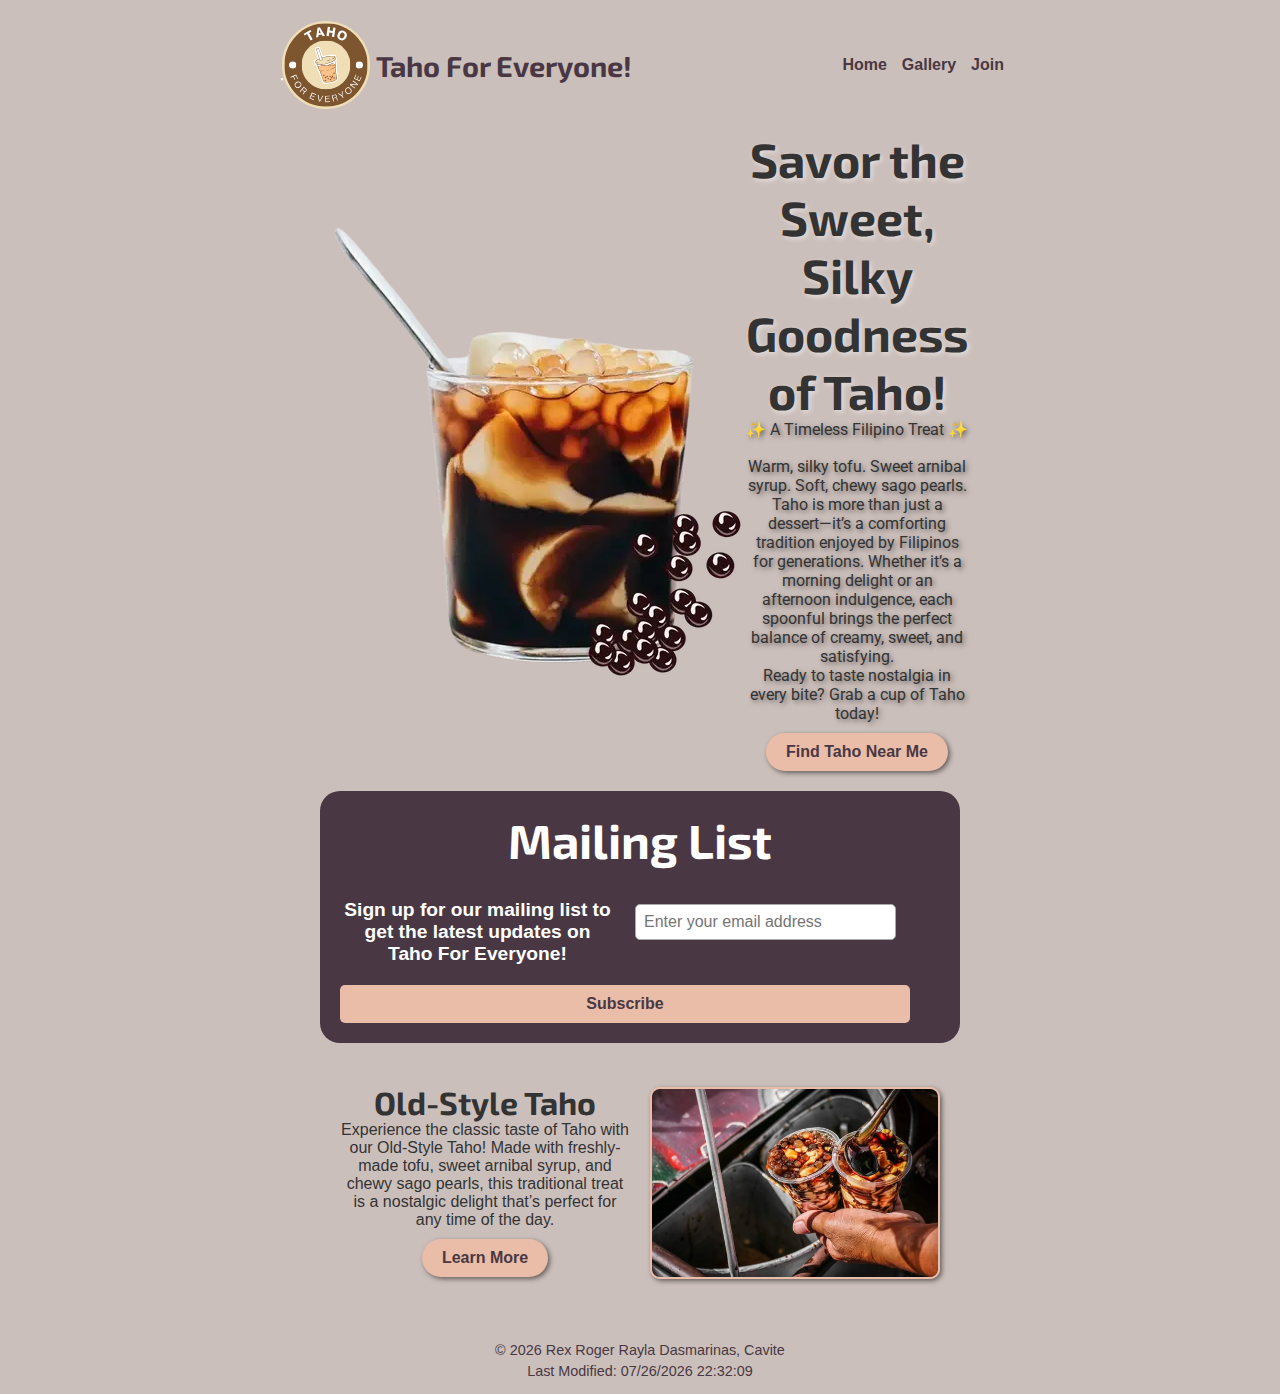
<file: project/index.html>
<!DOCTYPE html>
<html lang="en">

<head>
    <meta charset="UTF-8">
    <meta name="viewport" content="width=device-width, initial-scale=1.0">
    <meta name="description" content="WDD 131 - Week 06 Final Project by Rex Roger Rayla">
    <meta name="author" content="Rex Roger Rayla">
    <meta property="og:title" content="Delicious Taho – A Classic Filipino Delicacy" />
    <meta property="og:description" content="Discover the sweet and silky Filipino street food made of soft tofu, arnibal (sweet syrup), and sago pearls. A taste of tradition in every cup!" />
    <meta property="og:type" content="website" />
    <meta property="og:url" content="https://www.mytahosite.com" />
    <meta property="og:image" content="https://www.mytahosite.com/images/taho-preview.jpg" />
    <meta property="og:site_name" content="Taho Delights" />
    <meta property="og:locale" content="en_PH" />
    <title>TAHO for Everyone</title>
    <link rel="stylesheet" href="styles/taho.css">
    <link rel="stylesheet" href="styles/taho-large.css">
    <link rel="preconnect" href="https://fonts.googleapis.com">
    <link rel="preconnect" href="https://fonts.gstatic.com" crossorigin>
    <link
        href="https://fonts.googleapis.com/css2?family=Exo%202:ital,wght@0,300..800;1,300..800&family=Bangers&family=Roboto:ital,wght@0,100;0,300;0,400;0,500;0,700;0,900;1,100;1,300;1,400;1,500;1,700;1,900&display=swap"
        rel="stylesheet">
        <link rel="icon" href="images/favicon.ico" type="image/x-icon" />
</head>

<body>
    <header>
        <div class="logoContainer">
            <img src="images/logo.svg" alt="TAHO For Everyone Logo">
            <h1>Taho For Everyone!</h1>
        </div>
        <nav>
            <button class="hamburger" onclick="toggleMenu()">☰</button>
            <ul>
                <li><a href="index.html">Home</a></li>
                <li><a href="gallery.html">Gallery</a></li>
                <li><a href="join.html">Join</a></li>
                <li class="hamburger" onclick="toggleMenu()"><a href="#">☰</a></li>
            </ul>
        </nav>
    </header>
    <div class="heroContainer">
        <img src="images/hero.webp" alt="Taho For Everyone Hero Image">
        <div>
            <h1>Savor the Sweet, Silky Goodness of Taho!</h1>
            <p>✨ A Timeless Filipino Treat ✨</p>
            <br>
            <p>Warm, silky tofu. Sweet arnibal syrup. Soft, chewy sago pearls. Taho is more than just a dessert—it’s a
                comforting tradition enjoyed by Filipinos for generations. Whether it’s a morning delight or an
                afternoon indulgence, each spoonful brings the perfect balance of creamy, sweet, and satisfying.</p>
            <p>Ready to taste nostalgia in every bite? Grab a cup of Taho today!</p>
            <button>Find Taho Near Me</button>
        </div>
    </div>
    <div class="mailListContainer">
        <h1>Mailing List</h1>
        <form method="get" action="subscribe.html">
            <label for="email">Sign up for our mailing list to get the latest updates on Taho For Everyone!</label>
            <input type="email" id="email" name="email" placeholder="Enter your email address">
            <button>Subscribe</button>
        </form>
    </div>
    <section class="infoSection">
        <div>
            <h1>Old-Style Taho</h1>
            <p>Experience the classic taste of Taho with our Old-Style Taho! Made with freshly-made tofu, sweet arnibal
                syrup, and chewy sago pearls, this traditional treat is a nostalgic delight that’s perfect for any time
                of
                the day.</p>
            <button>Learn More</button>
        </div>
        <div>
            <img src="images/old.webp" alt="Old Taho">
        </div>
    </section>
    <footer>
        <p>&copy; <span id="currentYear"></span> <span class="highlight">Rex Roger Rayla</span> Dasmarinas, Cavite</p>
        <p><span id="lastModified"></span></p>
    </footer>

    <script defer src="scripts/taho.js"></script>
</body>

</html>
</file>
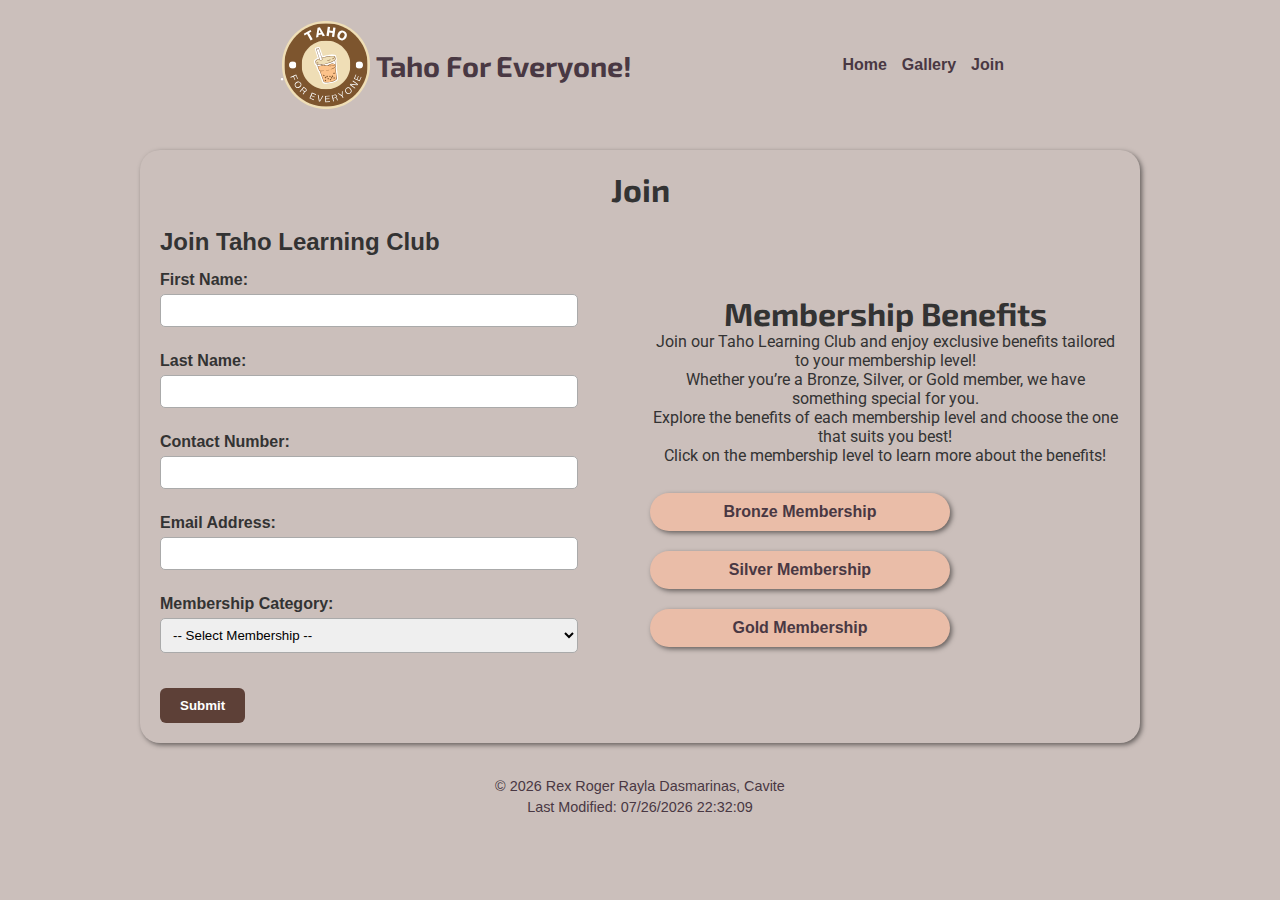
<file: project/join.html>
<!DOCTYPE html>
<html lang="en">

<head>
    <meta charset="UTF-8">
    <meta name="viewport" content="width=device-width, initial-scale=1.0">
    <meta name="description" content="WDD 131 - Week 06 Final Project by Rex Roger Rayla">
    <meta name="author" content="Rex Roger Rayla">
    <meta property="og:title" content="Delicious Taho – A Classic Filipino Delicacy" />
    <meta property="og:description" content="Discover the sweet and silky Filipino street food made of soft tofu, arnibal (sweet syrup), and sago pearls. A taste of tradition in every cup!" />
    <meta property="og:type" content="website" />
    <meta property="og:url" content="https://www.mytahosite.com" />
    <meta property="og:image" content="https://www.mytahosite.com/images/taho-preview.jpg" />
    <meta property="og:site_name" content="Taho Delights" />
    <meta property="og:locale" content="en_PH" />
    <title>TAHO for Everyone</title>
    <link rel="stylesheet" href="styles/taho.css">
    <link rel="stylesheet" href="styles/taho-large.css">
    <link rel="preconnect" href="https://fonts.googleapis.com">
    <link rel="preconnect" href="https://fonts.gstatic.com" crossorigin>
    <link
        href="https://fonts.googleapis.com/css2?family=Exo%202:ital,wght@0,300..800;1,300..800&family=Bangers&family=Roboto:ital,wght@0,100;0,300;0,400;0,500;0,700;0,900;1,100;1,300;1,400;1,500;1,700;1,900&display=swap"
        rel="stylesheet">
        <link rel="icon" href="images/favicon.ico" type="image/x-icon" />
</head>

<body>
    <header>
        <div class="logoContainer">
            <img src="images/logo.svg" alt="TAHO For Everyone Logo">
            <h1>Taho For Everyone!</h1>
        </div>
        <nav>
            <button class="hamburger" onclick="toggleMenu()">☰</button>
            <ul>
                <li><a href="index.html">Home</a></li>
                <li><a href="gallery.html">Gallery</a></li>
                <li><a href="join.html">Join</a></li>

                <li class="hamburger" onclick="toggleMenu()"><a href="#">☰</a></li>
            </ul>
        </nav>
    </header>
    <main>
        <h1>Join</h1>
        <div class="twocolumn">
            <div>
                <form action="thankyou.html" method="get">
                    <h2>Join Taho Learning Club</h2>
                    
                    <label for="firstName">First Name:</label>
                    <input type="text" name="firstName" id="firstName" required />
                
                    <label for="lastName">Last Name:</label>
                    <input type="text" name="lastName" id="lastName" required />
                
                    <label for="contact">Contact Number:</label>
                    <input type="text" name="contact" id="contact" required />
                
                    <label for="email">Email Address:</label>
                    <input type="email" name="email" id="email" required />
                
                    <label for="membership">Membership Category:</label>
                    <select name="membership" id="membership" required>
                      <option value="">-- Select Membership --</option>
                      <option value="bronze">Bronze</option>
                      <option value="silver">Silver</option>
                      <option value="gold">Gold</option>
                    </select>
                
                    <button type="submit" style="margin-top:20px;">Submit</button>
                  </form>
            </div>
            <div>
                <h1>Membership Benefits</h1>
                <p>Join our Taho Learning Club and enjoy exclusive benefits tailored to your membership level!</p>
                <p>Whether you’re a Bronze, Silver, or Gold member, we have something special for you.</p>
                <p>Explore the benefits of each membership level and choose the one that suits you best!</p>
                <p>Click on the membership level to learn more about the benefits!</p>
                <br>
                    <button class="membershipbutton" onclick="openModal('bronze')">Bronze Membership</button>
                    <button class="membershipbutton" onclick="openModal('silver')">Silver Membership</button>
                    <button class="membershipbutton" onclick="openModal('gold')">Gold Membership</button>

                
                <!-- Modal -->
                <div id="modal" class="modal">
                    <div class="modal-content">
                    <span class="close" onclick="closeModal()">&times;</span>
                    <h3 id="modal-title"></h3>
                    <ul id="modal-content-list"></ul>
                    </div>
                </div>
            </div>
        </div>
        

        
          
    </main>
    <footer>
        <p>&copy; <span id="currentYear"></span> <span class="highlight">Rex Roger Rayla</span> Dasmarinas, Cavite</p>
        <p><span id="lastModified"></span></p>
    </footer>

    <script defer src="scripts/taho.js"></script>
    <script defer src="scripts/modal.js"></script>
</body>

</html>
</file>
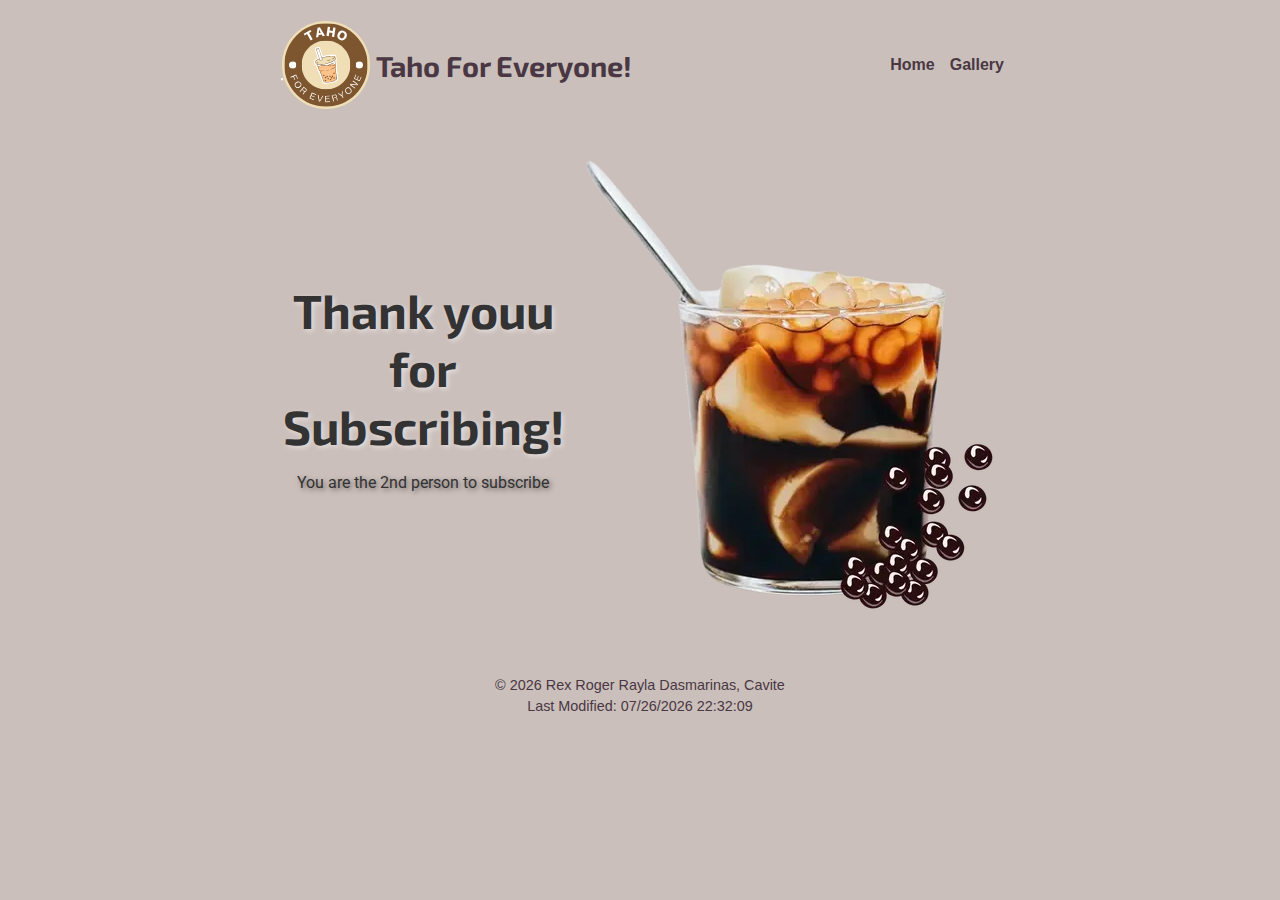
<file: project/subscribe.html>
<!DOCTYPE html>
<html lang="en">

<head>
    <meta charset="UTF-8">
    <meta name="viewport" content="width=device-width, initial-scale=1.0">
    <meta name="description" content="WDD 131 - Week 06 Final Project by Rex Roger Rayla">
    <meta name="author" content="Rex Roger Rayla">
    <title>TAHO for Everyone</title>
    <link rel="stylesheet" href="styles/taho.css">
    <link rel="stylesheet" href="styles/taho-large.css">
    <link rel="preconnect" href="https://fonts.googleapis.com">
    <link rel="preconnect" href="https://fonts.gstatic.com" crossorigin>
    <link
        href="https://fonts.googleapis.com/css2?family=Exo%202:ital,wght@0,300..800;1,300..800&family=Bangers&family=Roboto:ital,wght@0,100;0,300;0,400;0,500;0,700;0,900;1,100;1,300;1,400;1,500;1,700;1,900&display=swap"
        rel="stylesheet">
</head>

<body>
    <header>
        <div class="logoContainer">
            <img src="images/logo.svg" alt="TAHO For Everyone Logo">
            <h1>Taho For Everyone!</h1>
        </div>
        <nav>
            <button class="hamburger" onclick="toggleMenu()">☰</button>
            <ul>
                <li><a href="index.html">Home</a></li>
                <li><a href="gallery.html">Gallery</a></li>

                <li class="hamburger" onclick="toggleMenu()"><a href="#">☰</a></li>
            </ul>
        </nav>
    </header>
    <div class="heroContainer">
        <div>
            <h1>Thank youu for Subscribing!</h1>
            <br>
            <p>You are the <span id="counter">#</span> person to subscribe</p>
        </div>
        <div>
            <img src="images/hero.webp" alt="Taho For Everyone Hero Image">
        </div>
    </div>
    <footer>
        <p>&copy; <span id="currentYear"></span> <span class="highlight">Rex Roger Rayla</span> Dasmarinas, Cavite</p>
        <p><span id="lastModified"></span></p>
    </footer>

    <script defer src="scripts/taho.js"></script>
    <script defer src="scripts/counter.js"></script>
</body>

</html>
</file>
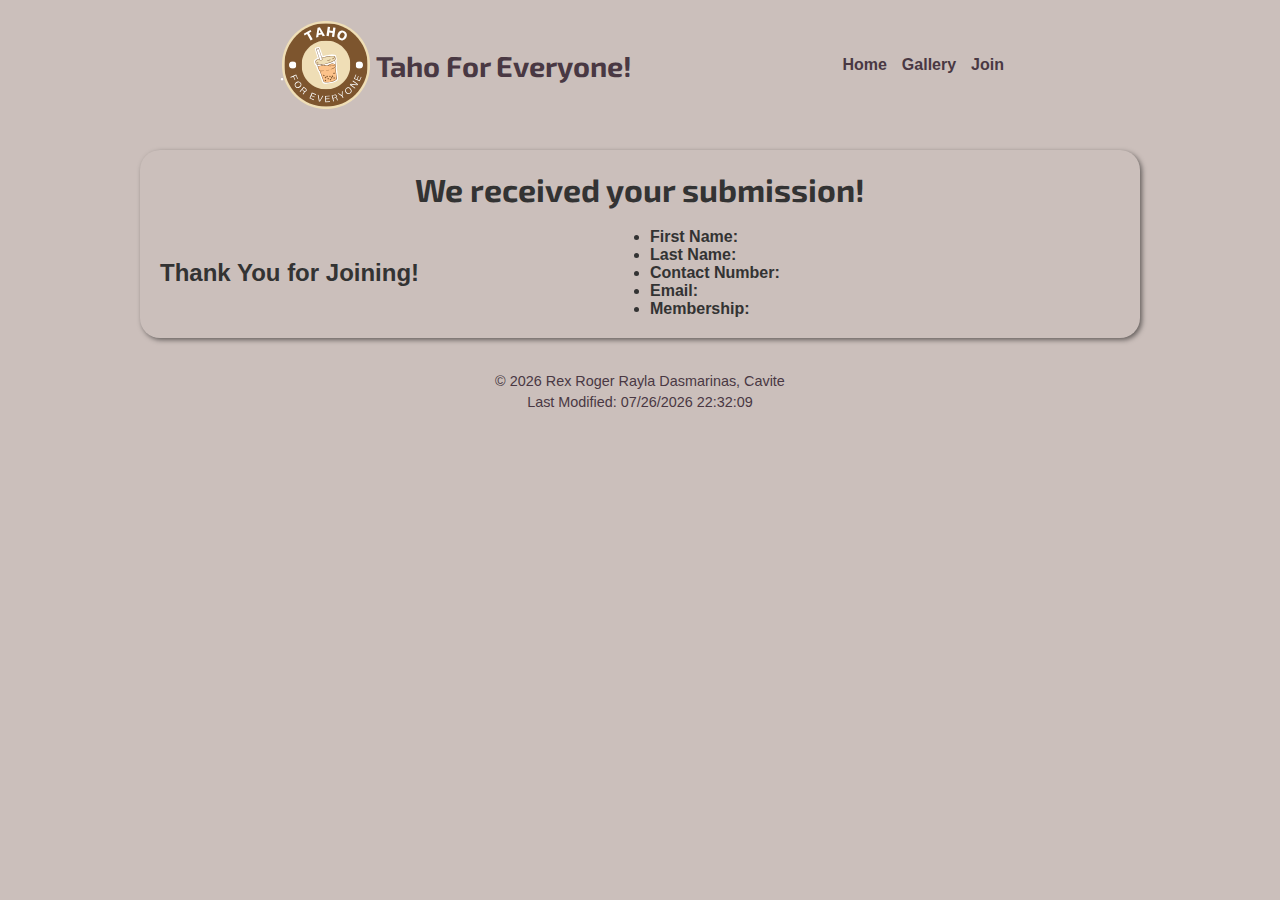
<file: project/thankyou.html>
<!DOCTYPE html>
<html lang="en">

<head>
    <meta charset="UTF-8">
    <meta name="viewport" content="width=device-width, initial-scale=1.0">
    <meta name="description" content="WDD 131 - Week 06 Final Project by Rex Roger Rayla">
    <meta name="author" content="Rex Roger Rayla">
    <meta property="og:title" content="Delicious Taho – A Classic Filipino Delicacy" />
    <meta property="og:description" content="Discover the sweet and silky Filipino street food made of soft tofu, arnibal (sweet syrup), and sago pearls. A taste of tradition in every cup!" />
    <meta property="og:type" content="website" />
    <meta property="og:url" content="https://www.mytahosite.com" />
    <meta property="og:image" content="https://www.mytahosite.com/images/taho-preview.jpg" />
    <meta property="og:site_name" content="Taho Delights" />
    <meta property="og:locale" content="en_PH" />
    <title>TAHO for Everyone</title>
    <link rel="stylesheet" href="styles/taho.css">
    <link rel="stylesheet" href="styles/taho-large.css">
    <link rel="preconnect" href="https://fonts.googleapis.com">
    <link rel="preconnect" href="https://fonts.gstatic.com" crossorigin>
    <link
        href="https://fonts.googleapis.com/css2?family=Exo%202:ital,wght@0,300..800;1,300..800&family=Bangers&family=Roboto:ital,wght@0,100;0,300;0,400;0,500;0,700;0,900;1,100;1,300;1,400;1,500;1,700;1,900&display=swap"
        rel="stylesheet">
        <link rel="icon" href="images/favicon.ico" type="image/x-icon" />
</head>

<body>
    <header>
        <div class="logoContainer">
            <img src="images/logo.svg" alt="TAHO For Everyone Logo">
            <h1>Taho For Everyone!</h1>
        </div>
        <nav>
            <button class="hamburger" onclick="toggleMenu()">☰</button>
            <ul>
                <li><a href="index.html">Home</a></li>
                <li><a href="gallery.html">Gallery</a></li>
                <li><a href="join.html">Join</a></li>
                <li class="hamburger" onclick="toggleMenu()"><a href="#">☰</a></li>
            </ul>
        </nav>
    </header>
    <main>
        <h1>We received your submission!</h1>
        <div class="twocolumn">
            <div>
                <h2>Thank You for Joining!</h2>
            </div>
            <div>
                <ul>
                    <li><strong>First Name:</strong> <span id="firstName"></span></li>
                    <li><strong>Last Name:</strong> <span id="lastName"></span></li>
                    <li><strong>Contact Number:</strong> <span id="contact"></span></li>
                    <li><strong>Email:</strong> <span id="email"></span></li>
                    <li><strong>Membership:</strong> <span id="membership"></span></li>
                </ul>
            </div>
            
        </div>
    </main>
    <footer>
        <p>&copy; <span id="currentYear"></span> <span class="highlight">Rex Roger Rayla</span> Dasmarinas, Cavite</p>
        <p><span id="lastModified"></span></p>
    </footer>

    <script defer src="scripts/taho.js"></script>
    <script defer src="scripts/thankyou.js"></script>
</body>

</html>
</file>
<file: project/styles/taho.css>
:root {
    --back-color: #cbbfbb;
    --fore-color: #493843;
    --high-color: #EABDA8;
    --hover-color: #61988E;
}

* {
    margin: 0;
    padding: 0;
    box-sizing: border-box;
}

body {
    font-family: Arial, sans-serif;
    background-color: var(--back-color);
    color: #333;
    padding: 0px;
    height: 100vh;
}

main {
    display: grid;
    grid-template-columns: 1fr;
    gap: 20px;
    max-width: 1000px;
    margin: 20px auto;
    padding: 20px;
    background-color: var(--back-color);
    border-radius: 20px;
    box-shadow: 2px 2px 5px rgba(0, 0, 0, 0.5);
}
main h1 {
    font-family: 'Exo 2', sans-serif;
    font-size: 2em;
    margin: 0;
    text-align: center;
}

.twocolumn {
    display: grid;
    grid-template-columns: 1fr 1fr;
    gap: 20px;
    width: 100%;
    margin: 0 auto;
    justify-content: center;
    align-items: center;
}
.twocolumn h1 {
    font-family: 'Exo 2', sans-serif;
    font-size: 2em;
    margin: 0;
    text-align: center;
}
.twocolumn p {
    font-family: 'Roboto', sans-serif;
    font-size: 1em;
    text-align: center;
}


header {
    color: var(--fore-color);
    padding: 15px 20px;
    display: grid;
    grid-template-columns: 1fr 1fr;
    width: 60%;
    margin: 0 auto;

}
header h1 {
    font-family: 'Exo 2', sans-serif;
    font-size: 1.8em;
    margin: 0;
}
.logoContainer {
    width: 100%;
    height: auto;
    display: flex;
    align-items: center;
}
.logoContainer img {
    max-height: 100px;
}
nav {
    display: flex;
    justify-content: right;
    align-items: center;
}
nav ul {
    display: flex;
    list-style: none;
    gap: 20px;
}
nav a {
    text-decoration: none;
    color: var(--fore-color);
    font-weight: bold;
}
nav a:hover {
    color: var(--hover-color)
}

.heroContainer {
    display: grid;
    grid-template-columns: 1fr 1fr;
    width: 50%;
    margin: 0 auto;
    justify-content: center;
    align-items: center;
    text-align: center;
}
.heroContainer h1 {
    font-family: 'Exo 2', sans-serif;
    font-size: 3em;
    text-shadow: 2px 2px 5px rgba(255, 255, 255, 0.5);
    margin: 0;
}
.heroContainer p {
    font-family: 'Roboto', sans-serif;
    font-size: 1em;
    text-shadow: 2px 2px 5px rgba(0, 0, 0, 0.5);
}
.heroContainer button {
    background-color: var(--high-color);
    color: var(--fore-color);
    border: none;
    margin-top: 10px;
    padding: 10px 20px;
    font-size: 1em;
    font-weight: bold;
    cursor: pointer;
    border-radius: 50px;
    box-shadow: 2px 2px 5px rgba(0, 0, 0, 0.5);
}

.mailListContainer {
    display: grid;
    grid-template-columns: 1fr;
    width: 50%;
    margin: 0 auto;
    margin-top: 20px;
    padding: 20px;
    background-color: var(--fore-color);
    color: white;
    justify-content: center;
    align-items: center;
    border-radius: 20px;
}
.mailListContainer h1 {
    font-family: 'Exo 2', sans-serif;
    font-size: 3em;
    margin: 0 auto;
    text-align: center;
    grid-column: 1 / -1; 
}
.mailListContainer form {
    display: grid;
    grid-template-columns: 1fr 1fr;
    gap: 10px;
    margin-top: 20px;
    justify-content: center;
    align-items: center;
    row-gap: 20px;
    column-gap: 20px;
}
.mailListContainer input {
    padding: 10px;
    font-size: 1em;
    border: none;
    border-radius: 5px;
}
.mailListContainer button {
    background-color: var(--high-color);
    color: var(--fore-color);
    border: none;
    padding: 10px 20px;
    font-size: 1em;
    font-weight: bold;
    cursor: pointer;
    border-radius: 5px;
    grid-column: 1 / -1; /* Makes h1 span across all columns */

}
.mailListContainer label {
    font-size: 1.2em;
    font-weight: bold;
    text-align: center;
}
.infoSection {
    display: grid;
    grid-template-columns: 1fr 1fr;
    width: 50%;
    margin: 0 auto;
    margin-top: 20px;
    padding: 20px;
    column-gap: 20px;
    justify-content: center;
    align-items: center;
}
.infoSection div {
    text-align: center;
}
.infoSection div img{
    width: 100%;
    border: 2px solid var(--high-color);
    border-radius: 10px;
    box-shadow: 2px 2px 5px rgba(0, 0, 0, 0.5);
}
.infoSection div h1 {
    font-family: 'Exo 2', sans-serif;
    font-size: 2em;
    margin: 0;
}
.infoSection div button {
    background-color: var(--high-color);
    color: var(--fore-color);
    border: none;
    padding: 10px 20px;
    font-size: 1em;
    font-weight: bold;
    cursor: pointer;
    border-radius: 20px;
    margin-top: 10px;
    margin-bottom: 10px;
    box-shadow: 2px 2px 5px rgba(0, 0, 0, 0.5);
}

footer {
    color: var(--fore-color);
    text-align: center;
    padding: 10px;
    margin-top: 20px;
    font-size: 0.9em;
}



footer p {
    margin: 5px 0;
}

.hamburger {
    display: none;
    background: none;
    border: none;
    font-size: 2rem;
    color: white;
    cursor: pointer;
}

@media (max-width: 768px) {
    header {
        width: 100%;
    }
    header h1{
        display: none;
    }
}

#image-grid {
    display: grid;
    grid-template-columns: repeat(3, 1fr); /* 3 columns */
    gap: 20px;
    width: 100%;
}

.image-card {
    width: 100%;
}

.image-card figure {
    display: flex;
    flex-direction: column;
    align-items: center;
    text-align: center;
    border-radius: 8px;
    overflow: hidden;
    box-shadow: 0 2px 5px rgba(0, 0, 0, 0.1);
    margin-top: 20px;
    width: 100%; 
}

.image-card figure img {
    width: 100%; /* Ensure it fills the container */
    height: 300px; /* Fixed height for uniform thumbnails */
    object-fit: cover; /* Ensures images fill the space without distortion */
    box-shadow: 0 2px 5px rgba(0, 0, 0, 0.1);
    border-radius: 10px;
}

form {
    flex: 1;
    margin-right: 30px;
  }
  
  form h2 {
    margin-bottom: 15px;
  }
  
  label {
    font-weight: bold;
    margin-top: 10px;
    display: block;
  }
  
  input[type="text"],
  input[type="email"],
  select {
    width: 95%;
    padding: 8px;
    margin: 5px 0 15px 0;
    border: 1px solid #aaa;
    border-radius: 5px;
  }
  
  button {
    padding: 10px 20px;
    background-color: #5d4037;
    color: white;
    border: none;
    border-radius: 6px;
    cursor: pointer;
    font-weight: bold;
  }
  
  button:hover {
    background-color: #7b5749;
  }
  
  .membership-info {
    flex: 1;
  }
  
  .membership-info h2 {
    margin-top: 0;
  }
  
  .membership-info p {
    line-height: 1.6;
  }
  
  .membership-info h3 {
    margin-top: 15px;
    font-size: 18px;
    color: #5d4037;
    cursor: pointer;
    transition: color 0.3s;
  }
  
  .membership-info h3:hover {
    color: #8b5e3c;
  }
  
  /* Modal Styles */
#modal-title {
    font-size: 24px;
    margin-bottom: 10px;
    color: #5d4037;
  }

  .modal {
    display: none;
    position: fixed;
    z-index: 1000;
    left: 0; top: 0;
    width: 100%; height: 100%;
    background: rgba(0, 0, 0, 0.6);
  }
  
  .modal-content {
    background: #fffaf0;
    padding: 50px;
    margin: 10% auto;
    width: 400px;
    border-radius: 10px;
    position: relative;
    box-shadow: 0 0 15px rgba(0,0,0,0.3);
  }
  
  .modal-content h3 {
    margin-top: 0;
  }
  
  .close {
    position: absolute;
    top: 10px; right: 15px;
    font-size: 24px;
    cursor: pointer;
  }

  .membershipbutton {
    background-color: var(--high-color);
    color: var(--fore-color);
    border: none;
    padding: 10px 20px;
    font-size: 1em;
    font-weight: bold;
    cursor: pointer;
    border-radius: 20px;
    margin-top: 10px;
    margin-bottom: 10px;
    box-shadow: 2px 2px 5px rgba(0, 0, 0, 0.5);
    transition: background-color 0.3s ease;
    min-width: 300px;
  }
</file>
<file: project/styles/taho-large.css>
:root {
    --back-color: #cbbfbb;
    --fore-color: #493843;
    --high-color: #EABDA8;
    --hover-color: #61988E;
}

@media (max-width: 768px) {
    nav ul {
        display: none;
        flex-direction: column;
        gap: 10px;
        background-color: var(--high-color);
        position: absolute;
        top: 0px;
        left: 0px;
        width: 100vw;
        padding: 10px;
        text-align: center;
        z-index: 1000;
    }
    nav li {
        padding: 10px;
        border-bottom: var(--fore-color) solid 1px;
    }
    nav li:hover {
        background-color: var(--fore-color);
    }
    nav li:last-child {
        border-bottom: none;
        font-size: x-small;
    }
    nav ul.show {
        display: flex;
    }
    
    .hamburger {
        display: block;
        background: none;
        border: none;
        font-size: 1.8em;
        color: var(--fore-color);
        cursor: pointer;
    }

    .heroContainer {
        display: flex;
        flex-direction: column;
        align-items: center;
        text-align: center;
        margin-top: 20px;
        width: 80%;
    }
    .heroContainer img {
        width: 100%;
        height: auto;
    }
    .heroContainer h1 {
        font-size: 2em;
        margin-top: -20px;
    }
    .heroContainer p {
        font-size: .75em;
        margin-top: 10px;
    }
    .mailListContainer {
        display: grid;
        grid-template-columns: 1fr;
        width: 90%;
        margin: 0 auto;
        margin-top: 20px;
        padding: 20px;
        background-color: var(--fore-color);
        color: white;
        justify-content: center;
        align-items: center;
        border-radius: 20px;
    }
    .mailListContainer h1 {
        font-family: 'Exo 2', sans-serif;
        font-size: 2.5em;
        margin: 0 auto;
        text-align: center;
        grid-column: 1 / -1; 
    }
    .mailListContainer form {
        display: grid;
        grid-template-columns: 1fr;
        gap: 10px;
        margin-top: 20px;
        justify-content: center;
        align-items: center;
        row-gap: 20px;
        column-gap: 20px;
    }
    .mailListContainer input {
        padding: 10px;
        font-size: 1em;
        border: none;
        border-radius: 5px;
    }
    .mailListContainer button {
        background-color: var(--high-color);
        color: var(--fore-color);
        border: none;
        padding: 10px 20px;
        font-size: 1em;
        font-weight: bold;
        cursor: pointer;
        border-radius: 5px;
        grid-column: 1 / -1; /* Makes h1 span across all columns */
    
    }
    .mailListContainer label {
        font-size: 1.2em;
        font-weight: bold;
        text-align: center;
    }
    .infoSection {
        grid-template-columns: 1fr;
        width: 90%;
    }
    #image-grid {
        display: grid;
        grid-template-columns: 1fr;
        gap: 20px;
        width: 100%;
    }
    
}

@media (min-width: 769px) {
    nav ul {
        display: flex !important;
        position: static;
        flex-direction: row;
        gap: 15px;
        background-color: transparent;
        height: auto;
        width: auto;
        padding: 0;
        right: auto;
    }

    .hamburger {
        display: none; 
    }
}
</file>
